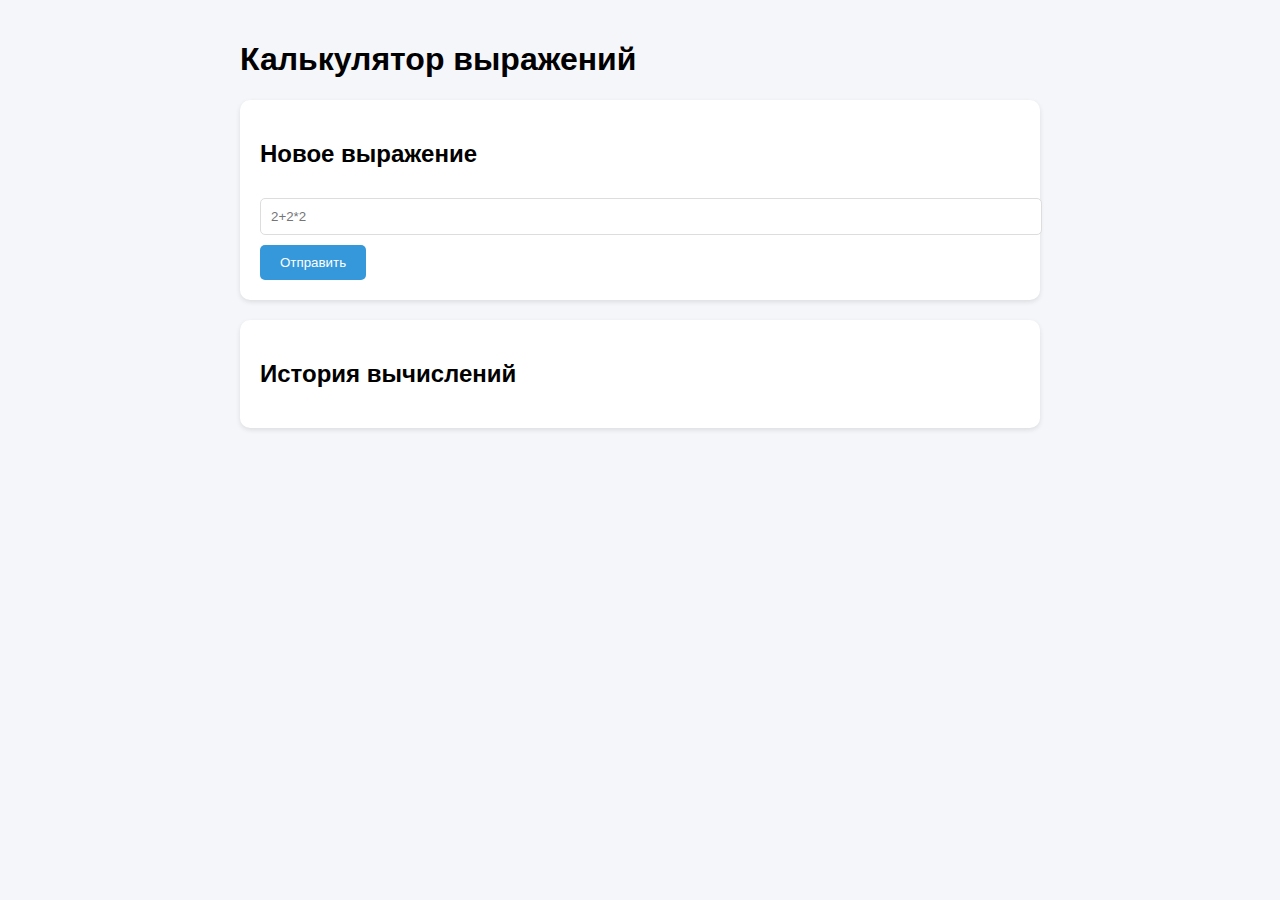
<file: static/index.html>
<!DOCTYPE html>
<html lang="ru">
  <head>
    <meta charset="UTF-8" />
    <title>Distributed Calculator</title>
    <link rel="stylesheet" href="/static/style.css" />
  </head>
  <body>
    <div class="container">
      <h1>Калькулятор выражений</h1>

      <!-- Форма ввода -->
      <div class="card">
        <h2>Новое выражение</h2>
        <input type="text" id="expression" placeholder="2+2*2" />
        <button onclick="submitExpression()">Отправить</button>
      </div>

      <!-- Список выражений -->
      <div class="card">
        <h2>История вычислений</h2>
        <div id="expressions-list" class="list"></div>
      </div>
    </div>

    <script src="/static/script.js"></script>
  </body>
</html>
</file>
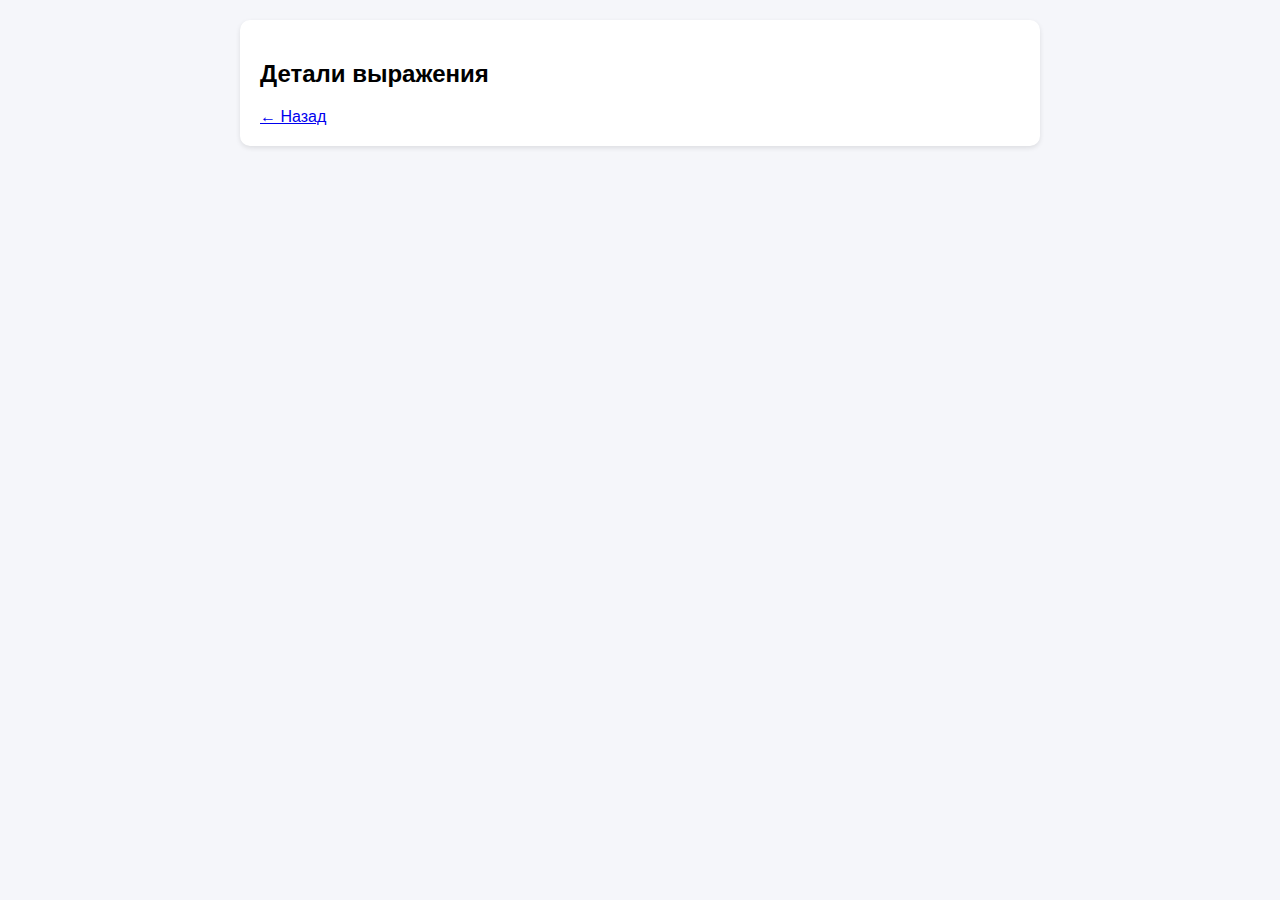
<file: static/expression.html>
<!DOCTYPE html>
<html lang="ru">
  <head>
    <meta charset="UTF-8" />
    <title>Детали выражения</title>
    <link rel="stylesheet" href="/static/style.css" />
  </head>
  <body>
    <div class="container">
      <div class="card">
        <h2>Детали выражения</h2>
        <div id="expression-details"></div>
        <a href="/">← Назад</a>
      </div>
    </div>

    <script src="/static/script-details.js"></script>
  </body>
</html>
</file>
<file: static/style.css>
:root {
  --primary: #2c3e50;
  --secondary: #3498db;
  --background: #f5f6fa;
}

body {
  font-family: Arial, sans-serif;
  margin: 0;
  padding: 20px;
  background-color: var(--background);
}

.container {
  max-width: 800px;
  margin: 0 auto;
}

.card {
  background: white;
  border-radius: 10px;
  padding: 20px;
  margin-bottom: 20px;
  box-shadow: 0 2px 5px rgba(0, 0, 0, 0.1);
}

input {
  width: 100%;
  padding: 10px;
  margin: 10px 0;
  border: 1px solid #ddd;
  border-radius: 5px;
}

button {
  background: var(--secondary);
  color: white;
  border: none;
  padding: 10px 20px;
  border-radius: 5px;
  cursor: pointer;
}

button:hover {
  opacity: 0.9;
}

.list {
  display: flex;
  flex-direction: column;
  gap: 10px;
}

.expression-item {
  padding: 10px;
  border: 1px solid #eee;
  border-radius: 5px;
  display: flex;
  justify-content: space-between;
  align-items: center;
}

.status {
  padding: 5px 10px;
  border-radius: 5px;
  font-size: 0.8em;
}

.status.pending {
  background: #f1c40f;
  color: black;
}
.status.processing {
  background: #3498db;
  color: white;
}
.status.done {
  background: #2ecc71;
  color: white;
}
.status.error {
  background: #e74c3c;
  color: white;
}
</file>
